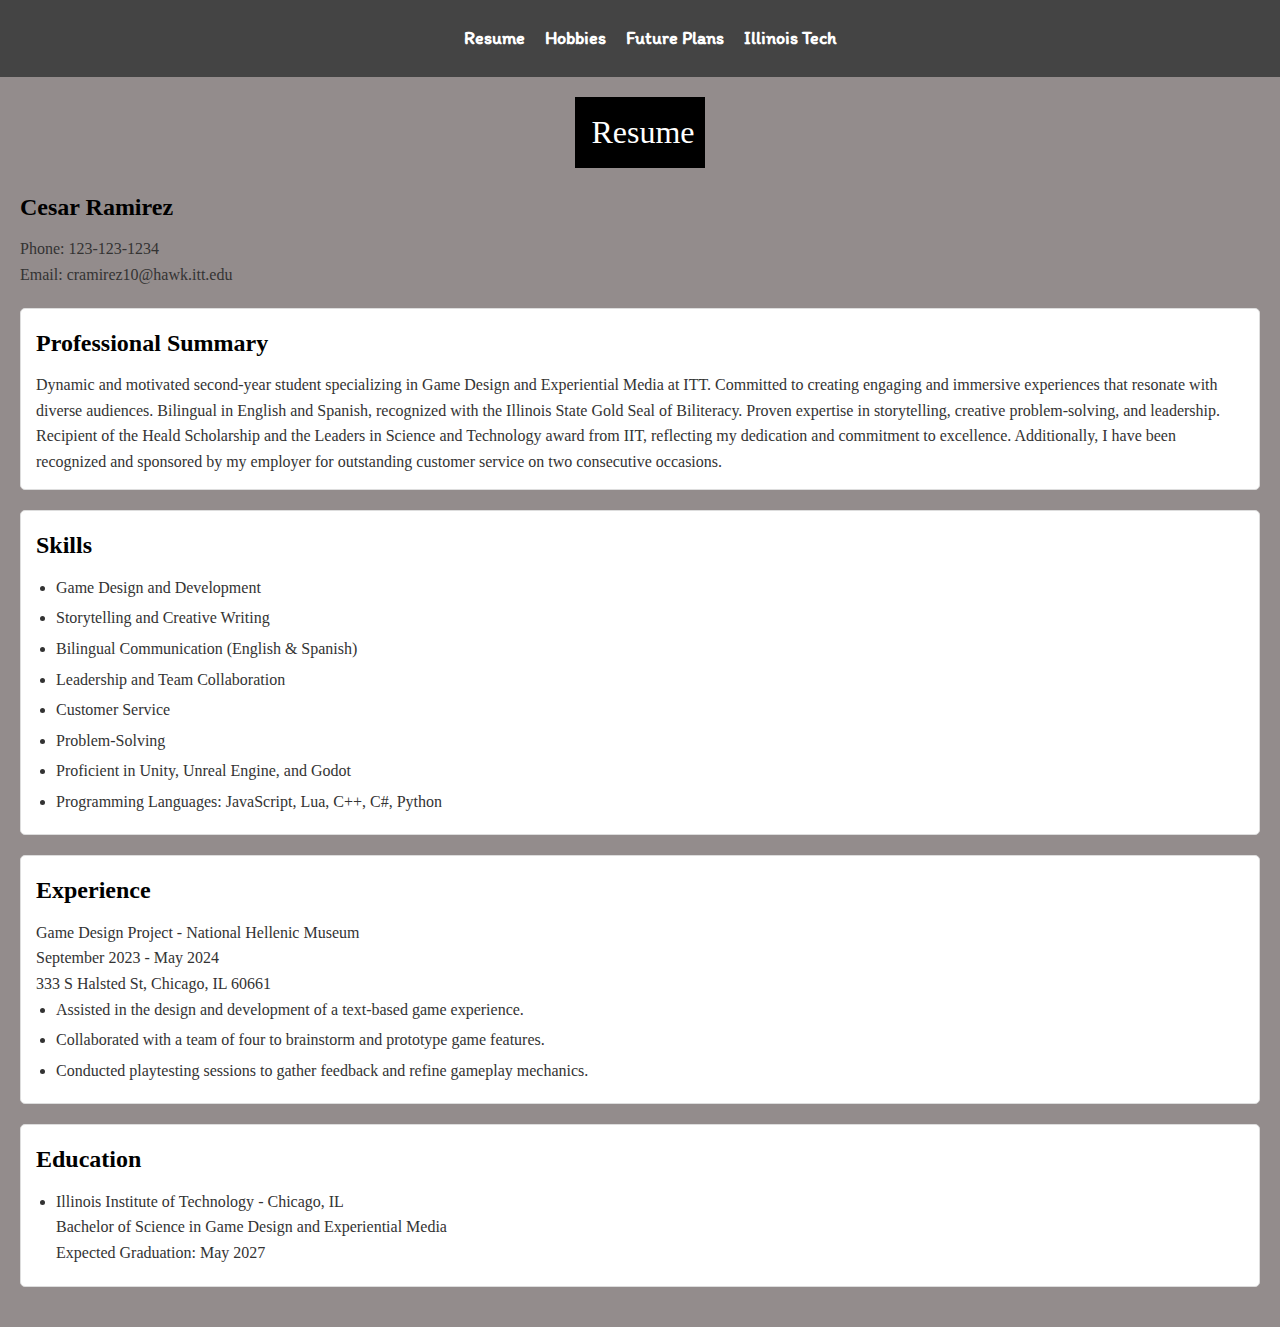
<file: index.html>
<!DOCTYPE html>
<html lang="en">
  <head>
    <meta charset="utf-8">
    <title>Project 3 Main Page</title>
    <link rel="stylesheet" href="css/reset.css">
    <link rel="stylesheet" href="css/styles.css">
    <link href="https://fonts.googleapis.com/css2?family=Itim&display=swap" rel="stylesheet">
  </head>
    
  <body>
    <header>
      <nav>
        <ul>
          <li><a href="index.html">Resume</a></li>
          <li><a href="hobbies.html">Hobbies</a></li>
          <li><a href="future_plans.html">Future Plans</a></li>
          <li><a href="google_maps.html">Illinois Tech</a></li>
        </ul>
      </nav>
    </header>
    <main>
      <div class="title-container">
        <h1><strong>Resume</strong></h1>
      </div>
      <h3>Cesar Ramirez</h3>
      <div>
        <p>Phone: 123-123-1234</p>
        <p>Email: cramirez10@hawk.itt.edu </p>
      </div>

      <section>
        <h3>Professional Summary</h3>
        <p>Dynamic and motivated second-year student specializing in Game Design and Experiential Media at ITT. Committed to creating engaging 
        and immersive experiences that resonate with diverse audiences. Bilingual in English and Spanish, recognized with the Illinois State Gold Seal of Biliteracy. 
        Proven expertise in storytelling, creative problem-solving, and leadership. Recipient of the Heald Scholarship and the Leaders in Science and Technology award from IIT, 
        reflecting my dedication and commitment to excellence. Additionally, I have been recognized and sponsored by my employer for outstanding customer service on two consecutive occasions.</p>
      </section>

      <section>
        <h3>Skills</h3>
        <ul>
          <li>Game Design and Development</li>
          <li>Storytelling and Creative Writing</li>
          <li>Bilingual Communication (English & Spanish)</li>
          <li>Leadership and Team Collaboration</li>
          <li>Customer Service</li>
          <li>Problem-Solving</li>
          <li>Proficient in Unity, Unreal Engine, and Godot</li>
          <li>Programming Languages: JavaScript, Lua, C++, C#, Python</li>
        </ul>
      </section>

      <section>
        <h3>Experience</h3>
        <div>
          <p>Game Design Project - National Hellenic Museum</p> 
          <p>September 2023 - May 2024</p>
          <p>333 S Halsted St, Chicago, IL 60661</p>
        </div>
        <ul>
          <li>Assisted in the design and development of a text-based game experience.</li>
          <li>Collaborated with a team of four to brainstorm and prototype game features.</li>
          <li>Conducted playtesting sessions to gather feedback and refine gameplay mechanics.</li>
        </ul>   
      </section>

      <section>
        <h3>Education</h3>
        <ul>
          <li>
            <strong>Illinois Institute of Technology</strong> - Chicago, IL
            <div>Bachelor of Science in Game Design and Experiential Media</div>
            <div>Expected Graduation: May 2027</div>
          </li>
        </ul>
      </section>
    </main>
 </body>
</html>
</file>
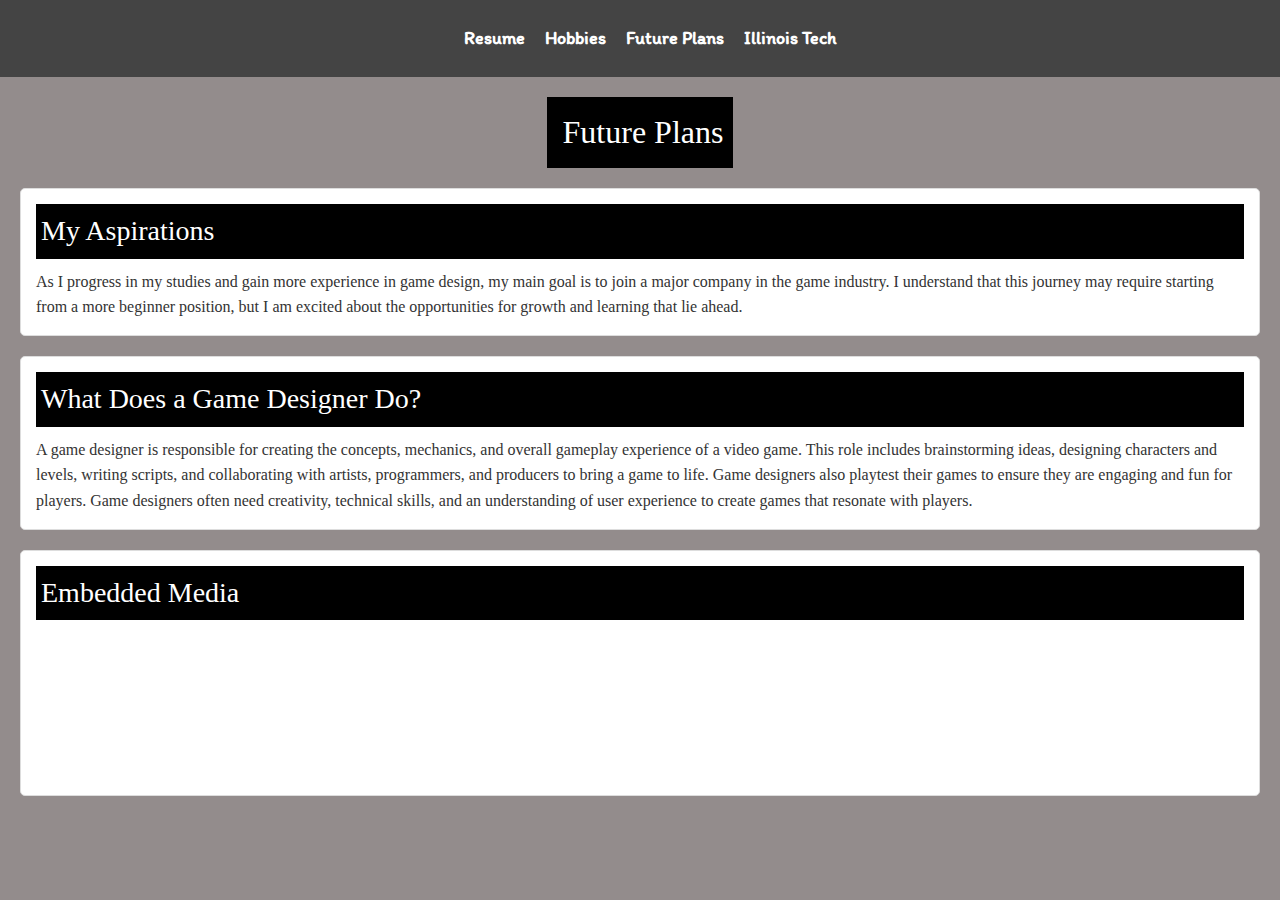
<file: future_plans.html>
<!DOCTYPE html>
<html lang="en">
	<head>
  	<meta charset="utf-8">
  	<title>Future Plans</title>
  	<link rel="stylesheet" href="css/reset.css">
  	<link rel="stylesheet" href="css/styles.css">
  	<link href="https://fonts.googleapis.com/css2?family=Itim&display=swap" rel="stylesheet">
	</head>
    
	<body>
  	<nav>
      <ul>
        <li><a href="index.html">Resume</a></li>
        <li><a href="hobbies.html">Hobbies</a></li>
        <li><a href="future_plans.html">Future Plans</a></li>
				<li><a href="google_maps.html">Illinois Tech</a></li>
      </ul>
  	</nav>
  	<main>
			<div class="title-container">
  			<h1><strong>Future Plans</strong></h1>
			</div>

  		<section>
    		<h2>My Aspirations</h2>
    		<p>As I progress in my studies and gain more experience in game design, my main goal is to join a major company in the game industry.
    		I understand that this journey may require starting from a more beginner position, but I am excited about the opportunities for growth and learning that lie ahead.</p>
  		</section>

  		<section>
    		<h2>What Does a Game Designer Do?</h2>
    		<p>A game designer is responsible for creating the concepts, mechanics, and overall gameplay experience of a video game. This role includes brainstorming ideas, designing characters and levels, writing scripts, and collaborating with artists, programmers, and producers to bring a game to life. Game designers also playtest their games to ensure they are engaging and fun for players.
    		Game designers often need creativity, technical skills, and an understanding of user experience to create games that resonate with players. </p>
  		</section>
        
  		<section>
    		<h2>Embedded Media</h2>
				<div class="iframe-container">
    			<iframe width="560" height="315" src="https://www.youtube.com/embed/K64hbcUbslE?feature=shared" allowfullscreen></iframe>
				</div>
  		</section>

  	</main>
	</body>
</html>
</file>
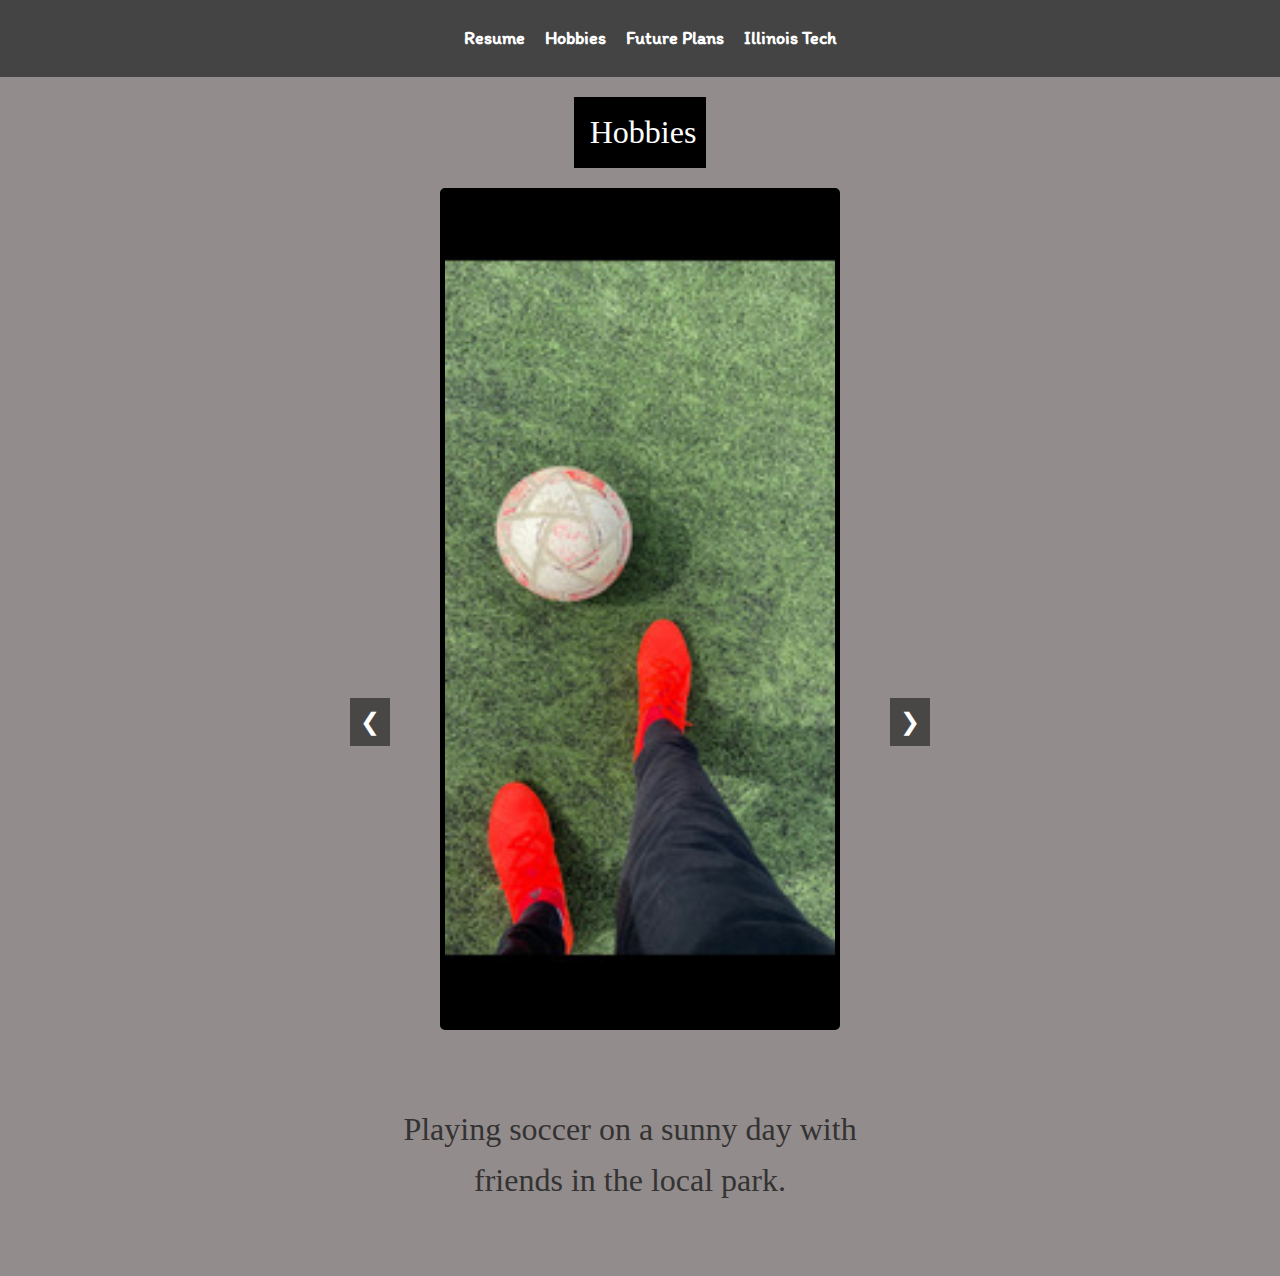
<file: hobbies.html>
<!DOCTYPE html>
<html lang="en">
  <head>
    <meta charset="utf-8">
    <title>Hobbies</title>
    <link rel="stylesheet" href="css/reset.css">
    <link rel="stylesheet" href="css/styles.css">
    <link href="https://fonts.googleapis.com/css2?family=Itim&display=swap" rel="stylesheet">
    <script src="js/hobbies_slider.js" defer></script>
  </head>
    
  <body>
    <nav>
      <ul>
        <li><a href="index.html">Resume</a></li>
        <li><a href="hobbies.html">Hobbies</a></li>
        <li><a href="future_plans.html">Future Plans</a></li>
        <li><a href="google_maps.html">Illinois Tech</a></li>
      </ul>
    </nav>
    <main>
      <div class="title-container">
        <h1><strong>Hobbies</strong></h1>
      </div>
      <div>
        <div class="hobby-container">
          <div class="slider-container">
            <div class="slider" id="slider">
              <div class="slide">
                <img src="images/soccer.JPG" alt="Playing soccer on a sunny day" class="slide-img">
                <p>Playing soccer on a sunny day with friends in the local park.</p>
              </div>
              <div class="slide">
                <img src="images/blender.PNG" alt="Recreating blender bedroom tutorial from youtube" class="slide-img">
                <p>Recreating a bedroom design in Blender after following an online tutorial.</p>
              </div>
              <div class="slide">
                <img src="images/think_and_grow_rich.JPG" alt="Top 3 self development books you need to read" class="slide-img">
                <p>Top 1 self-development book I recommend for personal growth and success.</p>
              </div>
            </div>
            
            <button class="prev" id="prev">&#10094;</button>
            <button class="next" id="next">&#10095;</button>
          </div>
        </div>
      </div>
    </main>
  </body>
</html>
</file>
<file: css/styles.css>
* {
  margin: 0;
  padding: 0;
  box-sizing: border-box;
}

body {
  background-color: #938c8c;
  color: #333;
  font-family: 'Times New Roman', Times, serif;
  line-height: 1.6;
}

nav {
  text-align: center;
  background-color: #444;
  padding: 1rem;
}

nav ul {
  list-style: none;
  display: inline-block;
  padding: 0;
}

nav ul li {
  display: inline;
  margin: 0 1rem;
}

nav ul li a {
  text-decoration: none;
  color: #fff;
  font-size: 1.125rem;
  font-weight: bold;
  font-family:'Itim','Arial', sans-serif;
}

nav ul li a:hover {
  color: #ffcc00;
}

main {
  padding: 1.25rem;
}

ul {
  list-style-type: disc; 
  margin-left: 1.25rem; 
}

li {
  margin-bottom: 0.3125rem; 
}

section {
  background-color: #ffffff;
  border: 1px solid #ddd;
  border-radius: 0.3125rem;
  padding: 0.9375rem; 
  margin: 1.25rem 0;
  transition: background-color 0.3s ease;
}

section:hover {
  background-color: #ffcc00; 
}

h1 {
  text-align: center; 
  margin: 0 auto; 
  background-color: #000; 
  color: #fff; 
  font-size: 2.25rem; 
  margin-bottom: 1.25rem; 
  padding: 0.625rem;
  width: fit-content; 
}
.title-container {
  text-align: center; 
  margin: 0 auto; 
  width: fit-content; 
}

h2 {
  background-color: #000; 
  color: #fff; 
  font-size: 1.75rem; 
  margin-bottom: 0.625rem; 
  padding: 0.3125rem; 
}

h3 {
  font-size: 1.5rem; 
  color: #000; 
  font-weight: bold; 
  margin-bottom: 0.625rem; 
}

.hobby-container {
  text-align: center;
  display: flex; 
  flex-direction: column; 
  align-items: center; 
  justify-content: center; 
}

.hobby-container img {
  width: 400px;
  height: auto; 
  border: 5px solid black;
  border-radius: 0.3125rem; 
  margin-bottom: 1rem; 
}

.hobby-container p {
  max-width: 80%; 
  margin-top: 0; 
  text-align: center;
}

.iframe-container {
  display: flex;              
  justify-content: center;    
  align-items: center;        
  margin: 0 auto;             
}

iframe {
  max-width: 100%;           
  height: auto;               
}

/* Media Query for 768px and above screens */

@media (min-width: 768px) {
  body {
    font-size: 1.125rem;
  }

  nav ul {
    display: block;
  }

  nav ul li {
    display: inline-block;
    margin: 0.5rem;
  }

  h1 {
    font-size: 2.5rem;
  }
}

/* Media Query for  480px and above screens */
@media (min-width: 480px) {
  body {
    font-size: 1rem;
  }

  h1 {
    font-size: 2rem;
    text-align: left;
    padding-left: 1rem;
  }

  nav ul {
    display: block;
  }

  nav ul li {
    margin: 0.5rem;
  }

  .title-container {
    text-align: left;
  }
}

/* The slides are hidden by default */
#slider {
  position: relative;
}


.slider-container {
  position: relative;
  width: 100%;
  max-width: 600px; 
  margin:  auto;
}

.slide p {
  font-size: 2rem;  
  color: #333;
  margin: 50px
}

.prev, .next {
  position: absolute;
  top: 50%;
  transform: translateY(-50%);
  background-color: rgba(0, 0, 0, 0.5);
  color: white;
  border: none;
  padding: 10px;
  cursor: pointer;
  font-size: 1.5rem;
  z-index: 1;
}

.prev {
  left: 10px;
}

.next {
  right: 10px;
}

.prev:hover, .next:hover {
  background-color: rgba(0, 0, 0, 0.8);
}
</file>
